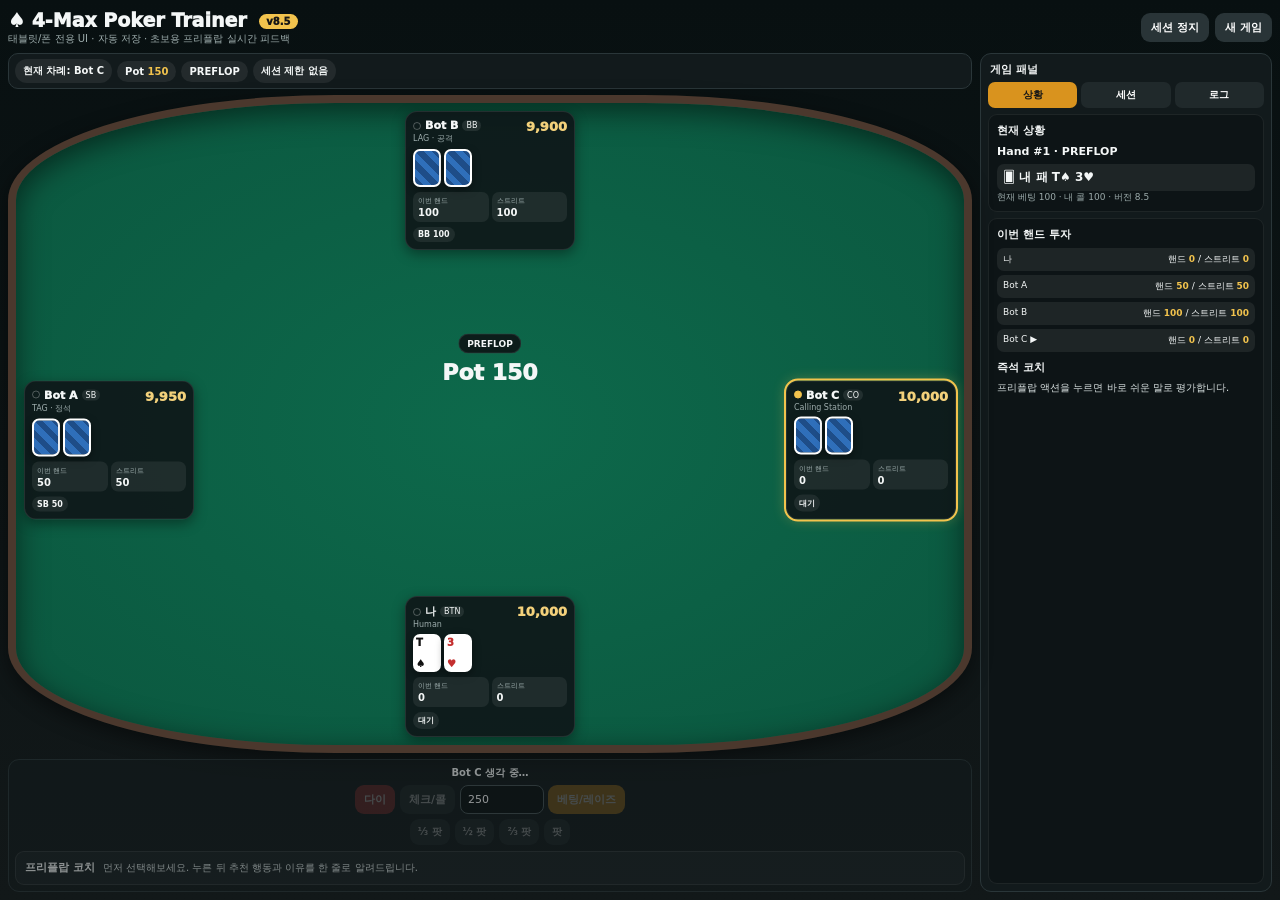
<file: index.html>
<!doctype html>
<html lang="ko">
<head>
<meta charset="utf-8">
<meta name="viewport" content="width=device-width,initial-scale=1,viewport-fit=cover">
<title>Poker Trainer v8.5</title>
<link rel="stylesheet" href="style.css?v=85">
</head>
<body>
<input type="checkbox" id="mobilePanelToggle" hidden>
<div class="app">
  <header class="top">
    <div>
      <div class="brand">♠ 4-Max Poker Trainer <span class="badge">v8.5</span></div>
      <div class="sub">태블릿/폰 전용 UI · 자동 저장 · 초보용 프리플랍 실시간 피드백</div>
    </div>
    <div class="topBtns">
      <label for="mobilePanelToggle" class="mobileInfoBtn">정보/설정</label>
      <button id="pause">세션 정지</button>
      <button id="new">새 게임</button>
    </div>
  </header>

  <div class="layout">
    <main class="gameArea">
      <div class="hud">
        <div class="chip" id="hTurn">현재 차례: -</div>
        <div class="chip" id="hPot">Pot <b>0</b></div>
        <div class="chip" id="hStreet">PRE-FLOP</div>
        <div class="chip" id="hTimer">세션 제한 없음</div>
      </div>

      <section class="table">
        <div class="handLogFloat" id="handLogFloat"><b>현재 핸드</b><div id="handLogMini"></div></div>
        <div id="seat0" class="seat s0"></div>
        <div id="seat1" class="seat s1"></div>
        <div id="seat2" class="seat s2"></div>
        <div id="seat3" class="seat s3"></div>

        <div class="center">
          <div class="street" id="street">PRE-FLOP</div>
          <div class="pot" id="pot">Pot 0</div>
          <div class="board" id="board"></div>
        </div>
      </section>

      <section class="controls" id="controls">
        <div class="ctitle" id="ctitle">내 차례를 기다리는 중</div>
        <div class="mainActions">
          <button id="fold" class="danger">다이</button>
          <button id="call">체크/콜</button>
          <div class="raise">
            <input id="amount" type="number" step="50" value="250">
            <button id="raise" class="primary">베팅/레이즈</button>
          </div>
        </div>
        <div class="sizeActions">
          <button data-f=".333">⅓ 팟</button>
          <button data-f=".5">½ 팟</button>
          <button data-f=".667">⅔ 팟</button>
          <button data-f="1">팟</button>
        </div>
        <div id="gtoFeedback" class="gtoFeedback idle">
          <b>프리플랍 코치</b><span>먼저 선택해보세요. 누른 뒤 추천 행동과 이유를 한 줄로 알려드립니다.</span>
        </div>
      </section>
    </main>

    <aside class="side">
      <div class="sideTop">
        <div class="sideTitle">게임 패널</div>
        <label for="mobilePanelToggle" class="mobileClose">닫기 ✕</label>
      </div>

      <input type="radio" name="sideTab" id="tabGame" checked hidden>
      <input type="radio" name="sideTab" id="tabSession" hidden>
      <input type="radio" name="sideTab" id="tabLog" hidden>

      <nav class="tabNav">
        <label for="tabGame">상황</label>
        <label for="tabSession">세션</label>
        <label for="tabLog">로그</label>
      </nav>

      <div class="tabArea">
        <section class="tabPanel gameTab">
          <div class="panel compact">
            <h3>현재 상황</h3>
            <div id="status" class="status"></div>
            <div id="info" class="small"></div>
          </div>

          <div class="panel compact grow">
            <h3>이번 핸드 투자</h3>
            <div id="summary" class="sum"></div>
            <h3 class="coachHeading">즉석 코치</h3>
            <div id="coach" class="coach">프리플랍 액션을 누르면 바로 쉬운 말로 평가합니다.</div>
          </div>
        </section>

        <section class="tabPanel sessionTab">
          <div class="panel settingsPanel">
            <h3>세션 설정</h3>
            <div class="grid">
              <div class="field wide"><label class="check"><input id="auto" type="checkbox" checked> 핸드 종료 후 자동 다음 핸드</label></div>
              <div class="field"><label>다음 핸드 대기</label><select id="nextDelay"><option value="800">0.8초</option><option value="1200" selected>1.2초</option><option value="1800">1.8초</option><option value="2500">2.5초</option></select></div>
              <div class="field"><label>봇 액션 속도</label><select id="botDelay"><option value="600">0.6초</option><option value="850">0.85초</option><option value="1000" selected>1.0초</option><option value="1300">1.3초</option></select></div>
              <div class="field"><label>앞으로 몇 분</label><input id="mins" type="number" min="0" placeholder="30"></div>
              <div class="field"><label>몇 시까지</label><input id="until" type="time"></div>
              <div class="field"><label>최대 핸드 수</label><input id="hands" type="number" min="0" placeholder="50"></div>
              <div class="field"><label>내 스택 이하면 종료</label><input id="loss" type="number" min="0" step="50" placeholder="7000"></div>
              <div class="field"><label>내 스택 이상이면 종료</label><input id="profit" type="number" min="0" step="50" placeholder="13000"></div>
              <div class="field wide"><label class="check"><input id="bust" type="checkbox" checked> 한 명 파산하면 세션 종료</label></div>
              <div class="field wide"><button id="apply" class="primary">설정 적용</button></div>
            </div>
            <div class="msg" id="msg">추천: 20~30분 세션. 시간 제한은 현재 핸드를 끝낸 뒤 적용합니다.</div>
          </div>
        </section>

        <section class="tabPanel logTab">
          <div class="panel logPanel">
            <h3>액션 로그</h3>
            <div id="log" class="log"></div>
            <div class="small note">프리플랍 기본기를 반복해서 익히는 연습용입니다. 자세한 GTO 용어는 화면에서 숨겼습니다.</div>
          </div>
        </section>
      </div>
    </aside>
  </div>
</div>
<script src="app.js?v=85"></script>
</body>
</html>
</file>
<file: style.css>
:root{
  --bg:#091011;--panel:#121a1c;--line:#2a3639;--text:#f4f7f7;--muted:#9dacac;
  --gold:#f2c34d;--red:#ad3737;--felt:#0b573f;--felt2:#0d694b;--wood:#4b382d;--pill:#ffffff12
}
*{box-sizing:border-box}
html,body{margin:0;width:100%;height:100%;overflow:hidden;background:linear-gradient(#081011,#121819);color:var(--text);font-family:system-ui,-apple-system,Segoe UI,Roboto,"Noto Sans KR",sans-serif}
body{overscroll-behavior:none}
button,input,select{font:inherit}
button,.mobileInfoBtn,.mobileClose,.tabNav label{border:0;border-radius:9px;padding:8px 11px;background:#293437;color:#fff;font-weight:800;cursor:pointer;text-decoration:none}
button.primary{background:#d9931e}button.danger{background:var(--red)}button:disabled{opacity:.4}
input,select{min-width:0;background:#0b1214;color:#fff;border:1px solid #455255;border-radius:8px;padding:7px 8px}
.app{height:100dvh;min-height:0;overflow:hidden;display:grid;grid-template-rows:auto minmax(0,1fr);padding:8px;gap:7px}
.top{min-height:38px;display:flex;justify-content:space-between;gap:10px;align-items:center}
.brand{font-weight:950;font-size:19px;white-space:nowrap}.badge{display:inline-block;margin-left:6px;padding:2px 7px;border-radius:999px;background:var(--gold);color:#161616;font-size:10px;vertical-align:2px}
.sub{font-size:10px;color:var(--muted);margin-top:1px}
.topBtns{display:flex;gap:6px;align-items:center}.topBtns button,.mobileInfoBtn{padding:7px 10px;font-size:11px}.mobileInfoBtn{display:none}
.layout{min-height:0;height:100%;display:grid;grid-template-columns:minmax(0,1fr) 292px;gap:8px}
.gameArea{min-width:0;min-height:0;height:100%;display:grid;grid-template-rows:auto minmax(0,1fr) auto;gap:6px}
.hud{min-height:34px;display:flex;gap:5px;align-items:center;overflow:hidden;background:var(--panel);border:1px solid var(--line);border-radius:10px;padding:5px 6px}
.chip{flex:0 0 auto;background:var(--pill);border-radius:999px;padding:5px 8px;font-size:10px;font-weight:850;white-space:nowrap}.chip b{color:var(--gold)}
.table{min-height:0;height:100%;position:relative;overflow:hidden;border:8px solid var(--wood);border-radius:34%/16%;background:radial-gradient(ellipse,var(--felt2),var(--felt));box-shadow:inset 0 8px 30px #0008,0 6px 20px #0007}
.center{position:absolute;left:50%;top:45%;transform:translate(-50%,-50%);text-align:center;width:55%;pointer-events:none}
.street{display:inline-block;padding:4px 8px;border-radius:999px;background:#0d1517e8;border:1px solid #ffffff18;font-size:9px;font-weight:900}
.pot{font-size:22px;font-weight:950;margin:6px 0}
.board{display:flex;justify-content:center;gap:5px;min-height:62px}
.card{width:44px;height:61px;background:#fff;color:#111;border-radius:7px;display:flex;flex-direction:column;justify-content:space-between;padding:5px;box-shadow:0 3px 8px #0006;font-weight:950;font-size:16px}
.card.red{color:#c42f2f}.card.back{background:repeating-linear-gradient(45deg,#1e4d88,#1e4d88 6px,#2f6fba 6px,#2f6fba 12px);border:2px solid #fff;color:transparent}
.seat{position:absolute;width:170px;padding:7px;background:#0f1719e8;border:1px solid #ffffff18;border-radius:12px;box-shadow:0 4px 13px #0006}
.seat.turn{outline:2px solid var(--gold);box-shadow:0 0 14px #f2c34d55}.seat.fold{opacity:.38}
.s0{left:50%;bottom:8px;transform:translateX(-50%)}.s1{left:8px;top:54%;transform:translateY(-50%)}.s2{left:50%;top:8px;transform:translateX(-50%)}.s3{right:8px;top:54%;transform:translateY(-50%)}
.head{display:flex;justify-content:space-between;gap:5px}.nl{display:flex;gap:4px;align-items:center;flex-wrap:wrap}.dot{width:8px;height:8px;border-radius:50%;border:1px solid #ffffff44}.dot.on{background:var(--gold);border-color:var(--gold)}
.name{font-weight:950;font-size:11px}.pos{font-size:8px;background:#ffffff16;border-radius:999px;padding:1px 4px}.style{font-size:8px;color:var(--muted);margin-top:1px}.stack{font-weight:950;color:#f3d17b;font-size:13px}
.cards{display:flex;gap:3px;margin-top:5px;min-height:36px}.cards .card{width:28px;height:38px;font-size:10px;padding:3px}
.stats{display:grid;grid-template-columns:1fr 1fr;gap:3px;margin-top:5px}.stat{padding:4px 5px;border-radius:7px;background:var(--pill)}.lab{font-size:7px;color:var(--muted)}.val{font-size:10px;font-weight:900;margin-top:1px}
.act{display:inline-block;margin-top:5px;background:#ffffff12;border-radius:999px;padding:3px 5px;font-size:8px;font-weight:850}
.controls{flex:0 0 auto;background:var(--panel);border:1px solid var(--line);border-radius:11px;padding:6px}
.ctitle{text-align:center;font-size:10px;font-weight:900;margin-bottom:5px}.mainActions,.sizeActions{display:flex;justify-content:center;gap:5px;flex-wrap:wrap;align-items:center}
.mainActions button{padding:7px 9px;font-size:11px}.raise{display:flex;gap:4px}.raise input{width:84px;padding:6px 7px;font-size:11px}.sizeActions{margin-top:5px}.sizeActions button{font-size:10px;padding:6px 8px}

.side{min-height:0;height:100%;display:grid;grid-template-rows:auto auto minmax(0,1fr);background:var(--panel);border:1px solid var(--line);border-radius:11px;padding:7px;overflow:hidden}
.sideTop{display:flex;justify-content:space-between;align-items:center;padding:1px 2px 5px}.sideTitle{font-size:11px;font-weight:900}.mobileClose{display:none;font-size:10px;padding:5px 8px}
.tabNav{display:grid;grid-template-columns:repeat(3,1fr);gap:4px;margin-bottom:6px}.tabNav label{border-radius:7px;text-align:center;font-size:10px;padding:6px 7px;background:#20292b}
#tabGame:checked~.tabNav label[for=tabGame],#tabSession:checked~.tabNav label[for=tabSession],#tabLog:checked~.tabNav label[for=tabLog]{background:#d9931e;color:#171717}
.tabArea{min-height:0;overflow:hidden}.tabPanel{height:100%;display:none;min-height:0}.gameTab{grid-template-rows:auto minmax(0,1fr);gap:6px}.panel{min-height:0;background:#0d1416;border:1px solid #ffffff12;border-radius:9px;padding:8px}.panel h3{font-size:11px;margin:0 0 6px}.compact{padding:8px}.grow{overflow:hidden}
#tabGame:checked~.tabArea .gameTab{display:grid}#tabSession:checked~.tabArea .sessionTab{display:block}#tabLog:checked~.tabArea .logTab{display:block}
.status{font-size:11px;font-weight:800;line-height:1.4}.mine{margin-top:5px;padding:5px 6px;background:var(--pill);border-radius:7px;font-size:12px}.small{font-size:9px;color:var(--muted);line-height:1.35}
.sum{display:grid;gap:4px}.sumrow{display:flex;justify-content:space-between;gap:5px;padding:5px 6px;background:var(--pill);border-radius:7px;font-size:9px}.sumrow strong{color:var(--gold)}
.coachHeading{margin-top:8px!important}.coach{font-size:10px;line-height:1.4;color:#d9e1e1}
.settingsPanel{height:100%;overflow:auto}.grid{display:grid;grid-template-columns:1fr 1fr;gap:5px}.field{display:flex;flex-direction:column;gap:2px}.field.wide{grid-column:1/-1}.field label{font-size:8px;color:var(--muted)}.check{display:flex;align-items:center;gap:5px;font-size:9px}.check input{width:14px;height:14px}.field input,.field select{font-size:10px;padding:6px}.field button{font-size:10px;padding:7px}.msg{margin-top:5px;padding:5px;background:#ffffff0d;border-radius:7px;font-size:8px;color:#d6dfdf}
.logPanel{height:100%;display:grid;grid-template-rows:auto minmax(0,1fr) auto;min-height:0}.log{min-height:0;height:auto;overflow:auto;background:#081012;border-radius:7px;padding:7px;font-size:9px;line-height:1.4}.log div{margin-bottom:2px}.note{padding-top:5px}.good{color:#7ce0a5;font-weight:950}

@media(max-width:699px), (max-height:520px) and (max-width:950px){
  .app{padding:5px;gap:5px}
  .top{min-height:32px}.brand{font-size:15px}.badge{font-size:8px;margin-left:4px}.sub{display:none}
  .topBtns{gap:4px}.topBtns button,.mobileInfoBtn{font-size:9px;padding:6px 7px}.mobileInfoBtn{display:inline-block}
  .layout{display:block;min-height:0}.gameArea{height:100%;grid-template-rows:auto minmax(0,1fr) auto;gap:4px}
  .hud{min-height:28px;padding:4px;gap:3px}.chip{font-size:8px;padding:4px 6px}
  .table{border-width:5px;border-radius:22px}
  .center{top:32%;width:92%}.street{font-size:8px}.pot{font-size:17px;margin:4px 0}.board{gap:3px;min-height:49px}.card{width:34px;height:47px;font-size:12px;padding:4px}
  .seat{width:118px;padding:5px;border-radius:9px}.s0{bottom:5px}.s1{left:3px;top:61%}.s2{top:3px}.s3{right:3px;top:61%}
  .name{font-size:9px}.pos{font-size:6px}.style{display:none}.stack{font-size:10px}.cards{margin-top:3px;min-height:28px}.cards .card{width:22px;height:29px;font-size:8px;padding:2px}
  .stats{margin-top:3px;gap:2px}.stat{padding:3px}.lab{font-size:6px}.val{font-size:8px}.act{font-size:7px;margin-top:3px;padding:2px 4px}
  .controls{padding:5px}.ctitle{font-size:8px;margin-bottom:3px}.mainActions{gap:4px}.mainActions button{font-size:9px;padding:6px 7px}.raise input{width:72px;font-size:9px;padding:5px}.sizeActions{margin-top:4px;gap:3px}.sizeActions button{font-size:8px;padding:5px 6px}
  .side{display:none;position:fixed;z-index:100;inset:5px;background:#10181af7;border-radius:12px;padding:8px;box-shadow:0 0 0 100vmax #0009}
  #mobilePanelToggle:checked + .app .side{display:grid}
  .mobileClose{display:inline-block}
  .sideTitle{font-size:12px}.tabNav label{font-size:11px;padding:8px}
  .panel h3{font-size:12px}.status{font-size:12px}.mine{font-size:13px}.small{font-size:10px}.sumrow{font-size:10px}.coach{font-size:11px}
  .settingsPanel{overflow:auto}.grid{gap:7px}.field label{font-size:9px}.field input,.field select{font-size:11px;padding:7px}.check{font-size:10px}.field button{font-size:11px}
  .log{font-size:10px}
}

@media(min-width:700px) and (max-width:1100px){
  .layout{grid-template-columns:minmax(0,1fr) 260px}
  .seat{width:155px}.center{width:52%}
  .brand{font-size:17px}.sub{font-size:9px}
  .panel h3{font-size:10px}.status{font-size:10px}.sumrow{font-size:8px}.coach{font-size:9px}
}

.gtoFeedback{margin-top:6px;min-height:34px;display:flex;align-items:center;gap:8px;padding:6px 9px;border:1px solid #ffffff18;border-radius:9px;background:#ffffff09;font-size:10px;line-height:1.25;overflow:hidden}
.gtoFeedback b{flex:0 0 auto;font-size:11px}
.gtoFeedback span{min-width:0;white-space:nowrap;overflow:hidden;text-overflow:ellipsis;color:#d8e1e1}
.gtoFeedback.best{border-color:#5cce8a88;background:#2f9e5c22}.gtoFeedback.best b{color:#80e2a7}
.gtoFeedback.good{border-color:#9bc65d88;background:#83aa3920}.gtoFeedback.good b{color:#b9e67b}
.gtoFeedback.inaccuracy{border-color:#e1c75e88;background:#b28e2522}.gtoFeedback.inaccuracy b{color:#f2d86d}
.gtoFeedback.mistake{border-color:#e28b4388;background:#b65c2522}.gtoFeedback.mistake b{color:#ffad65}
.gtoFeedback.blunder{border-color:#df565688;background:#a92b2b26}.gtoFeedback.blunder b{color:#ff7777}
@media(max-width:699px), (max-height:520px) and (max-width:950px){
 .gtoFeedback{margin-top:4px;min-height:27px;padding:4px 6px;gap:5px;font-size:8px}.gtoFeedback b{font-size:8px}.gtoFeedback span{font-size:8px}
}

.gtoFeedback.mixed{border-color:#a66cff88;background:#7b4acb22}.gtoFeedback.mixed b{color:#c7a3ff}

/* v8.4: mobile action buttons + current-hand mini log */
.handLogFloat{display:none}
@media(max-width:699px), (max-height:520px) and (max-width:950px){
  .handLogFloat{
    display:block;position:absolute;z-index:6;left:8px;top:8px;
    width:112px;max-height:122px;overflow:hidden;
    padding:7px 8px;border:1px solid #ffffff24;border-radius:10px;
    background:#07100ed9;box-shadow:0 5px 14px #0006;
    font-size:8px;line-height:1.34;color:#dce6e2;pointer-events:none
  }
  .handLogFloat>b{display:block;margin-bottom:4px;font-size:9px;color:#fff}
  #handLogMini{display:flex;flex-direction:column;gap:2px}
  #handLogMini div{white-space:nowrap;overflow:hidden;text-overflow:ellipsis}
  .s2{left:66%;top:3px;transform:translateX(-50%)}

  .controls{padding:7px}
  .ctitle{font-size:10px;margin-bottom:6px}
  .mainActions{gap:6px;flex-wrap:nowrap}
  .mainActions>button{min-height:48px;font-size:14px;padding:10px 14px;border-radius:12px}
  #fold{min-width:66px}
  #call{min-width:88px}
  .raise{gap:5px;min-width:0;flex:1}
  .raise input{height:48px;width:76px;min-width:0;flex:1;font-size:14px;padding:9px 10px;border-radius:11px}
  .raise button{height:48px;min-width:76px;font-size:14px;padding:9px 11px;border-radius:11px}
  .sizeActions{margin-top:6px;gap:5px}
  .sizeActions button{min-height:34px;font-size:10px;padding:6px 9px}
  .gtoFeedback{margin-top:5px;min-height:30px;padding:5px 7px}
}
</file>
